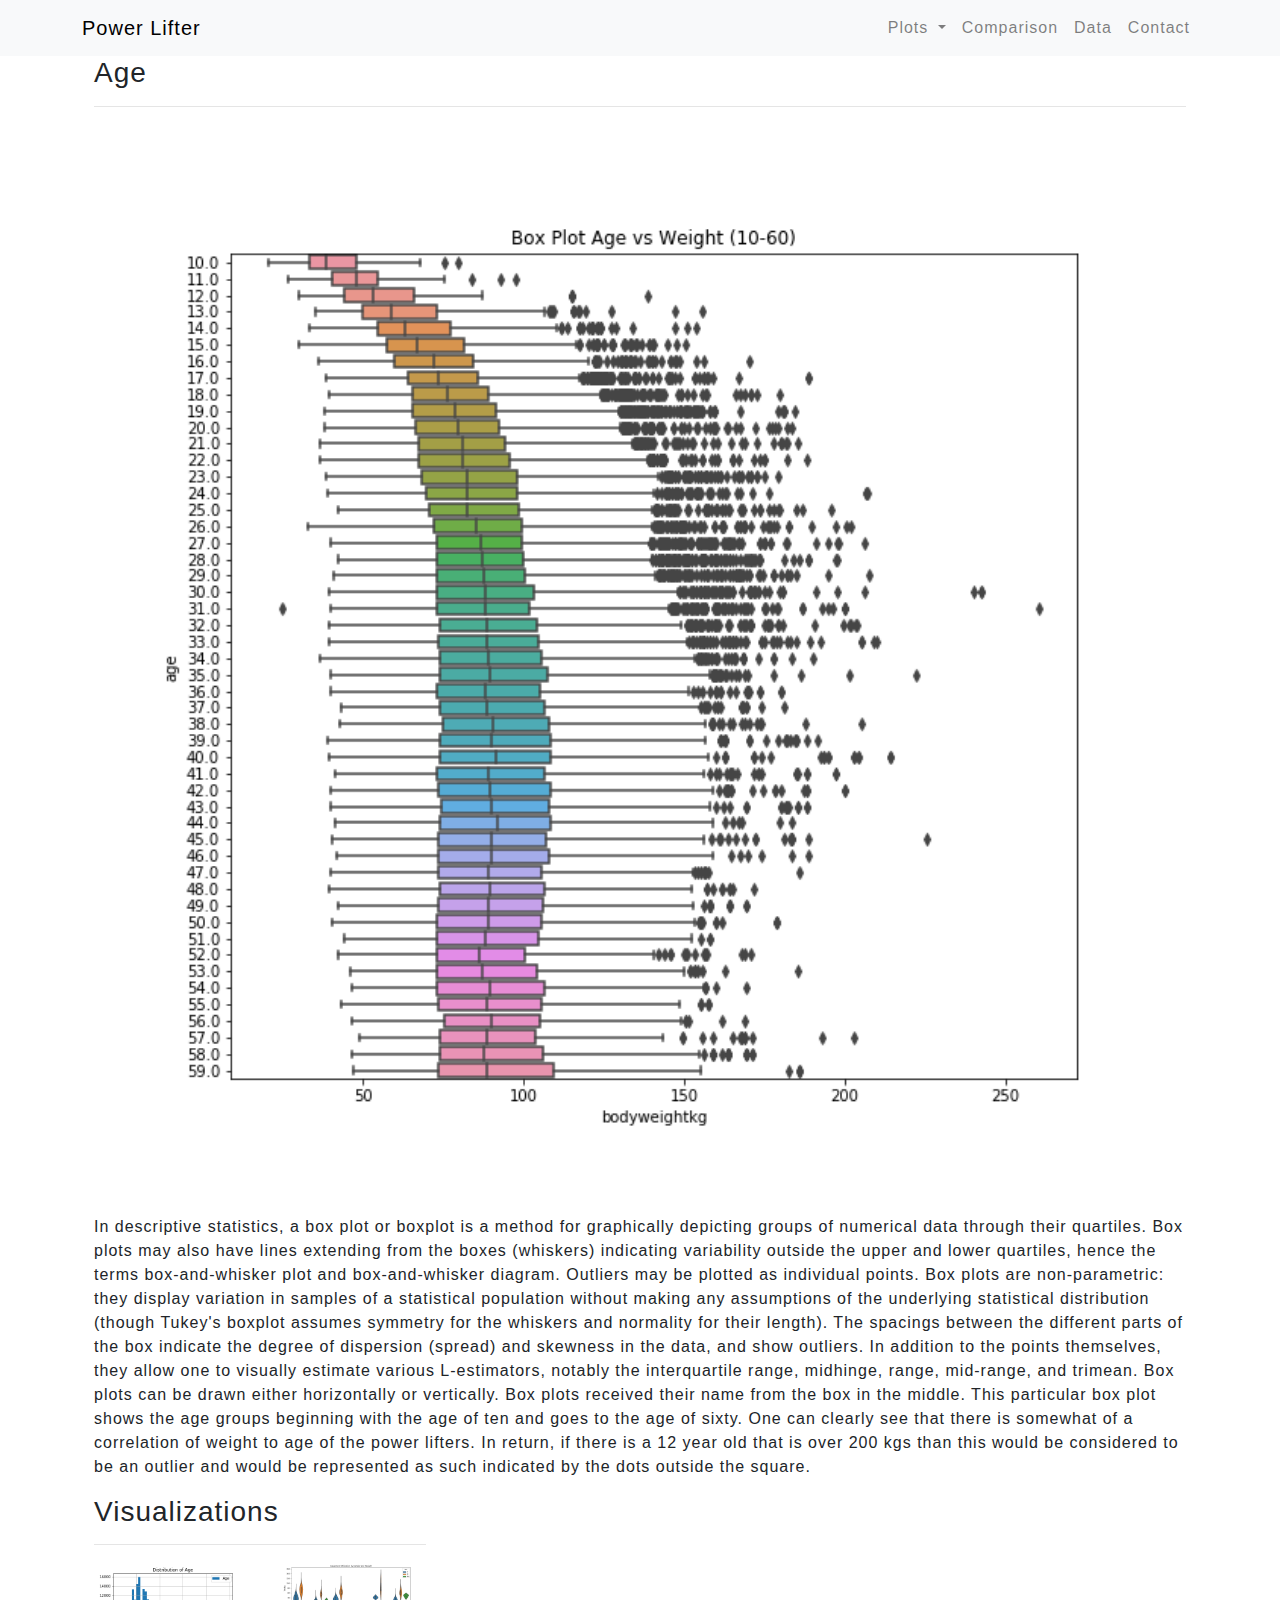
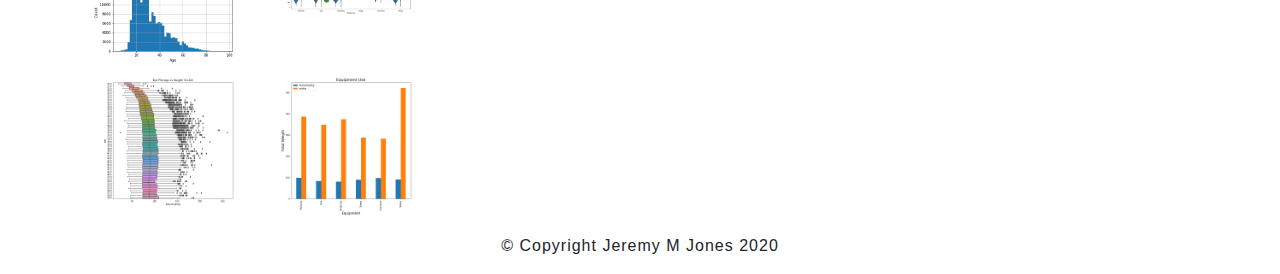
<file: WebVisualizations/assets/Age vs Weight.html>
<!DOCTYPE html>
<html lang="en">

<head>
  <meta charset="UTF-8">
  <title>Age Vs Weight</title>
  <link rel="stylesheet" href="https://stackpath.bootstrapcdn.com/bootstrap/4.3.1/css/bootstrap.min.css" integrity="sha384-ggOyR0iXCbMQv3Xipma34MD+dH/1fQ784/j6cY/iJTQUOhcWr7x9JvoRxT2MZw1T" crossorigin="anonymous">

  <script src="https://code.jquery.com/jquery-3.3.1.slim.min.js" integrity="sha384-q8i/X+965DzO0rT7abK41JStQIAqVgRVzpbzo5smXKp4YfRvH+8abtTE1Pi6jizo" crossorigin="anonymous"></script>
  <script src="https://cdnjs.cloudflare.com/ajax/libs/popper.js/1.14.7/umd/popper.min.js" integrity="sha384-UO2eT0CpHqdSJQ6hJty5KVphtPhzWj9WO1clHTMGa3JDZwrnQq4sF86dIHNDz0W1" crossorigin="anonymous"></script>
  <script src="https://stackpath.bootstrapcdn.com/bootstrap/4.3.1/js/bootstrap.min.js" integrity="sha384-JjSmVgyd0p3pXB1rRibZUAYoIIy6OrQ6VrjIEaFf/nJGzIxFDsf4x0xIM+B07jRM" crossorigin="anonymous"></script>

  <link href="css/styles.css" rel="stylesheet" />
</head>
<body>
    <!--Navbar adjustments-->
    <nav class="navbar navbar-expand-lg navbar-light bg-light">
        <div class="container">
            <a class="navbar-brand text-black" href="index.html">Power Lifter</a>
            <button class="navbar-toggler" type="button" data-toggle="collapse" data-target="#navbarSupportedContent" aria-controls="navbarSupportedContent" aria-expanded="false" aria-label="Toggle navigation">
                <span class="navbar-toggler-icon"></span>
            </button>
                
            <div class="collapse navbar-collapse" id="navbarSupportedContent">
                <ul class="navbar-nav ml-auto">    
                    <li class="nav-item dropdown">
                        <a class="nav-link dropdown-toggle" href="#" id="navbarDropdown" role="button" data-toggle="dropdown" aria-haspopup="true" aria-expanded="false">
                            Plots
                        </a>
                        <div class="dropdown-menu dropdown-menu-right" aria-labelledby="navbarDropdown">
                            <a class="dropdown-item" href="Age.html">Age Histogram</a>
                            <a class="dropdown-item" href="Equipment By Gender.html">Equipment By Gender</a>
                            <a class="dropdown-item" href="Age vs Weight.html">Age Vs Weight</a>
                            <a class="dropdown-item" href="Equipment Use.html">Equipment Use</a>
                        </div>
                    </li>
                    <li class="nav-item">
                        <a class="nav-link" href="index.html">Comparison</a>
                    </li>
                    <li class="nav-item">
                        <a class="nav-link" href="Table.html">Data</a>
                    </li>
                    <li class="nav-item">
                        <a class="nav-link" href="index.html">Contact</a>
                    </li>
                </ul>
            </div>
        </div>
    </nav>

    <div class="container content">
        <div class="row">
            <div class="col-md-12">
                <div class="col-md-12">
                    <h3>Age</h3>
                    <hr>
                    
                    <img src="assets/img/boxplot.png" width="100%" alt="Age Vs Weight">
                    
                    <br>
                    <p> In descriptive statistics, a box plot or boxplot is a method for graphically depicting groups of numerical data through their quartiles. Box plots may also have lines extending from the boxes (whiskers) indicating variability outside the upper and lower quartiles, hence the terms box-and-whisker plot and box-and-whisker diagram. 
                        Outliers may be plotted as individual points. Box plots are non-parametric: they display variation in samples of a statistical population without making any assumptions of the underlying statistical distribution (though Tukey's boxplot assumes symmetry for the whiskers and normality for their length). 
                        The spacings between the different parts of the box indicate the degree of dispersion (spread) and skewness in the data, and show outliers. In addition to the points themselves, they allow one to visually estimate various L-estimators, notably the interquartile range, midhinge, range, mid-range, and trimean. Box plots can be drawn either horizontally or vertically. 
                        Box plots received their name from the box in the middle.   
                    
                        This particular box plot shows the age groups beginning with the age of ten and goes to the age of sixty.  One can clearly see that there is somewhat of a correlation of weight to age of the power lifters.  In return, if there is a 12 year old that is over 200 kgs than this would be considered to be an outlier and would be represented as such indicated by the dots outside the square. </p>
                </div>
            </div>
<!--visualization part of the page-->            
            <div class="col-md-4">
                <div class="col-md-12">
                    <h3>Visualizations</h3>
                    <hr>
                    <div class="row">
                        <div class="col-3 col-md-6">
                            <a href="Age.html"><img src="assets/img/age.png" width="100%" alt="Age">
                            </a>
                        </div>
                        
                        <div class="col-3 col-md-6">
                            <a href="Equipment By Gender.html"><img class="pic" src="assets/img/violin.png" width="100%" alt="Equipment By Gender"></a>
                        </div>
                    
                        <div class="col-3 col-md-6">
                            <a href="Age vs Weight.html"><img src="assets/img/boxplot.png" width="100%" alt="Age vs Weight"></a>
                            
                        </div>
                        
                        <div class="col-3 col-md-6">
                            
                            <a href="Equipment Use.html"><img src="assets/img/equipment_use2.png" width="100%" alt="Equipment Use"></a>
                        </div>
                    </div>
                </div>
            </div>            
        </div>    
    </div>
    <!-- Footer -->
    <footer class="page-footer font-small footer-dark">
        <div class="footer-copyright text-center py-3">© Copyright Jeremy M Jones 2020
        </div>      
    </footer>
</body>
</html>
</file>
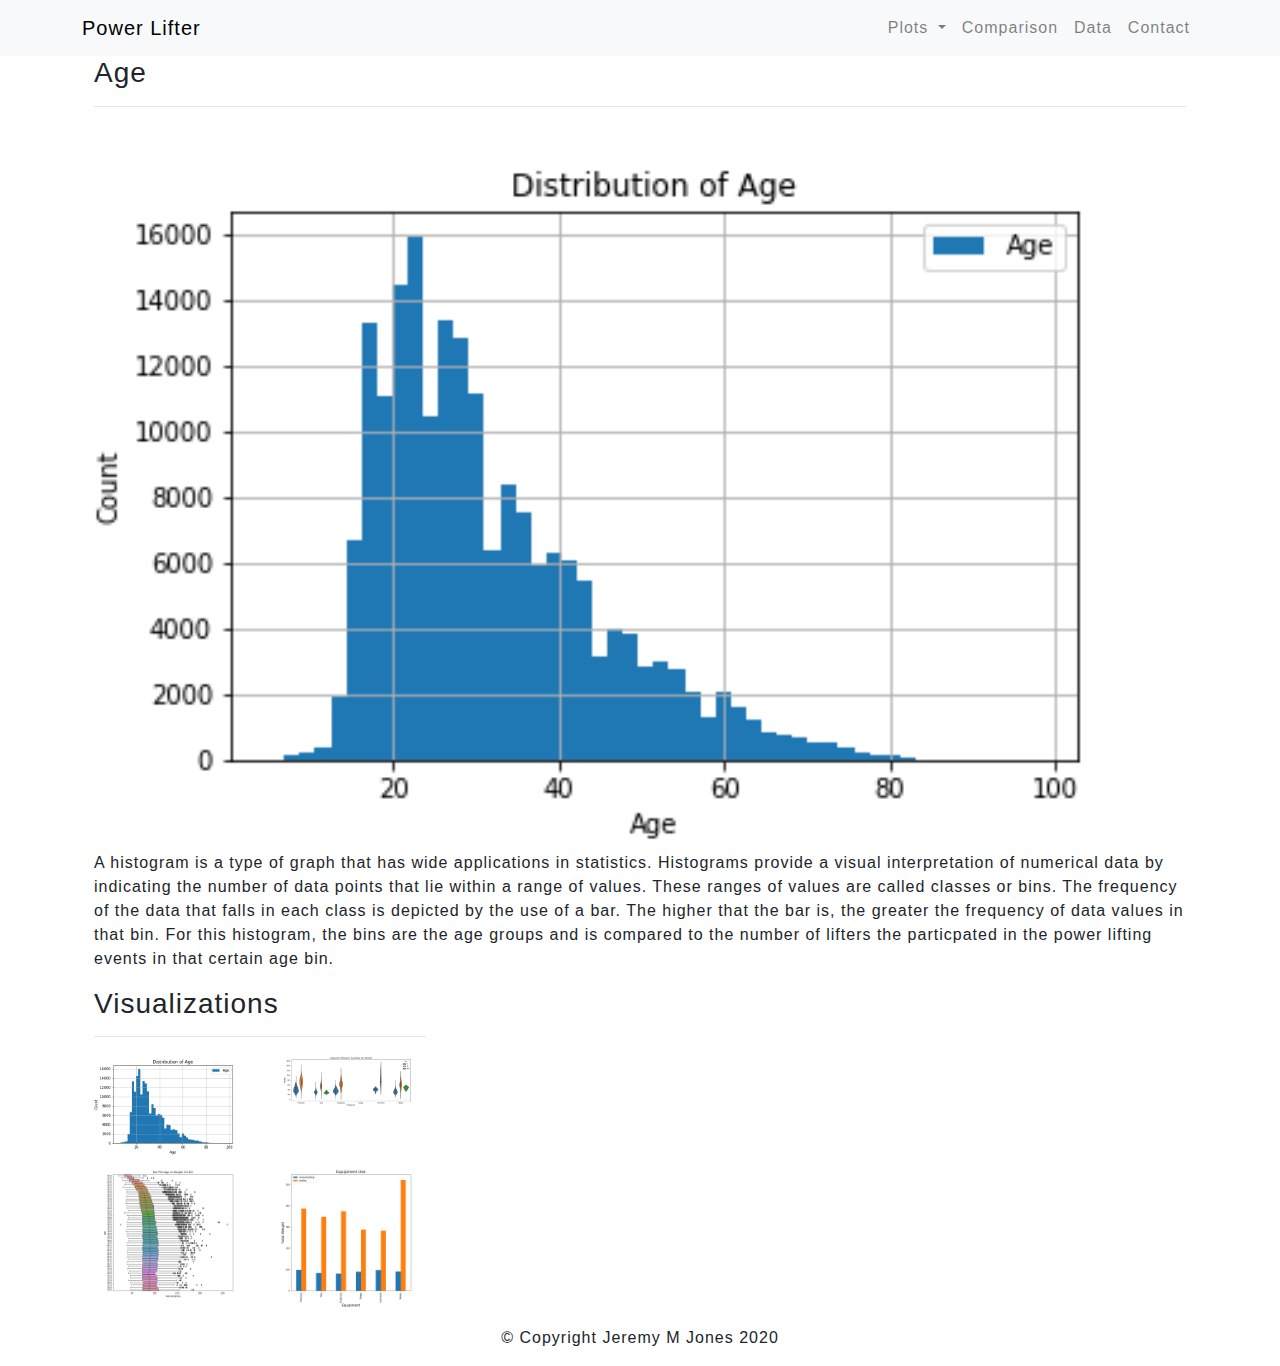
<file: WebVisualizations/assets/Age.html>
<!DOCTYPE html>
<html lang="en">

<head>
  <meta charset="UTF-8">
  <title>Age Histogram</title>
  <link rel="stylesheet" href="https://stackpath.bootstrapcdn.com/bootstrap/4.3.1/css/bootstrap.min.css" integrity="sha384-ggOyR0iXCbMQv3Xipma34MD+dH/1fQ784/j6cY/iJTQUOhcWr7x9JvoRxT2MZw1T" crossorigin="anonymous">

  <script src="https://code.jquery.com/jquery-3.3.1.slim.min.js" integrity="sha384-q8i/X+965DzO0rT7abK41JStQIAqVgRVzpbzo5smXKp4YfRvH+8abtTE1Pi6jizo" crossorigin="anonymous"></script>
  <script src="https://cdnjs.cloudflare.com/ajax/libs/popper.js/1.14.7/umd/popper.min.js" integrity="sha384-UO2eT0CpHqdSJQ6hJty5KVphtPhzWj9WO1clHTMGa3JDZwrnQq4sF86dIHNDz0W1" crossorigin="anonymous"></script>
  <script src="https://stackpath.bootstrapcdn.com/bootstrap/4.3.1/js/bootstrap.min.js" integrity="sha384-JjSmVgyd0p3pXB1rRibZUAYoIIy6OrQ6VrjIEaFf/nJGzIxFDsf4x0xIM+B07jRM" crossorigin="anonymous"></script>

  <link href="css/styles.css" rel="stylesheet" />
</head>
<body>
    <!--Navbar adjustments-->
    <nav class="navbar navbar-expand-lg navbar-light bg-light">
        <div class="container">
            <a class="navbar-brand text-black" href="index.html">Power Lifter</a>
            <button class="navbar-toggler" type="button" data-toggle="collapse" data-target="#navbarSupportedContent" aria-controls="navbarSupportedContent" aria-expanded="false" aria-label="Toggle navigation">
                <span class="navbar-toggler-icon"></span>
            </button>
                
            <div class="collapse navbar-collapse" id="navbarSupportedContent">
                <ul class="navbar-nav ml-auto">    
                    <li class="nav-item dropdown">
                        <a class="nav-link dropdown-toggle" href="#" id="navbarDropdown" role="button" data-toggle="dropdown" aria-haspopup="true" aria-expanded="false">
                            Plots
                        </a>
                        <div class="dropdown-menu dropdown-menu-right" aria-labelledby="navbarDropdown">
                            <a class="dropdown-item" href="Age.html">Age Histogram</a>
                            <a class="dropdown-item" href="Equipment By Gender.html">Equipment By Gender</a>
                            <a class="dropdown-item" href="Age vs Weight.html">Age Vs Weight</a>
                            <a class="dropdown-item" href="Equipment Use.html">Equipment Use</a>
                        </div>
                    </li>
                    <li class="nav-item">
                        <a class="nav-link" href="index.html">Comparison</a>
                    </li>
                    <li class="nav-item">
                        <a class="nav-link" href="Table.html">Data</a>
                    </li>
                    <li class="nav-item">
                        <a class="nav-link" href="index.html">Contact</a>
                    </li>
                </ul>
            </div>
        </div>
    </nav>

    <div class="container content">
        <div class="row">
            <div class="col-md-12">
                <div class="col-md-12">
                    <h3>Age</h3>
                    <hr>
                    
                    <img src="assets/img/age.png" width="100%" alt="Age Histogram">
                    <br>
                    <p> A histogram is a type of graph that has wide applications in statistics. Histograms provide a visual interpretation of numerical data by indicating the number of data points that lie within a range of values. These ranges of values are called classes or bins. The frequency of the data that falls in each class is depicted by the use of a bar. The higher that the bar is, the greater the frequency of data values in that bin.
                        For this histogram, the bins are the age groups and is compared to the number of lifters the particpated in the power lifting events in that certain age bin.    </p>
                </div>
            </div>
<!--visualization part of the page-->            
            <div class="col-md-4">
                <div class="col-md-12">
                    <h3>Visualizations</h3>
                    <hr>
                    <div class="row">
                        <div class="col-3 col-md-6">
                            <a href="Age.html"><img src="assets/img/age.png" width="100%" alt="Age">
                            </a>
                        </div>
                        
                        <div class="col-3 col-md-6">
                            <a href="Equipment By Gender.html"><img class="pic" src="assets/img/violin.png" width="100%" alt="Equipment By Gender"></a>
                        </div>
                    
                        <div class="col-3 col-md-6">
                            <a href="Age vs Weight.html"><img src="assets/img/boxplot.png" width="100%" alt="Age vs Weight"></a>
                            
                        </div>
                        
                        <div class="col-3 col-md-6">
                            
                            <a href="Equipment Use.html"><img src="assets/img/equipment_use2.png" width="100%" alt="Equipment Use"></a>
                        </div>
                    </div>
                </div>
            </div>            
        </div>    
    </div>
    <!-- Footer -->
    <footer class="page-footer font-small footer-dark">
        <div class="footer-copyright text-center py-3">© Copyright Jeremy M Jones 2020
        </div>      
    </footer>
</body>
</html>
</file>
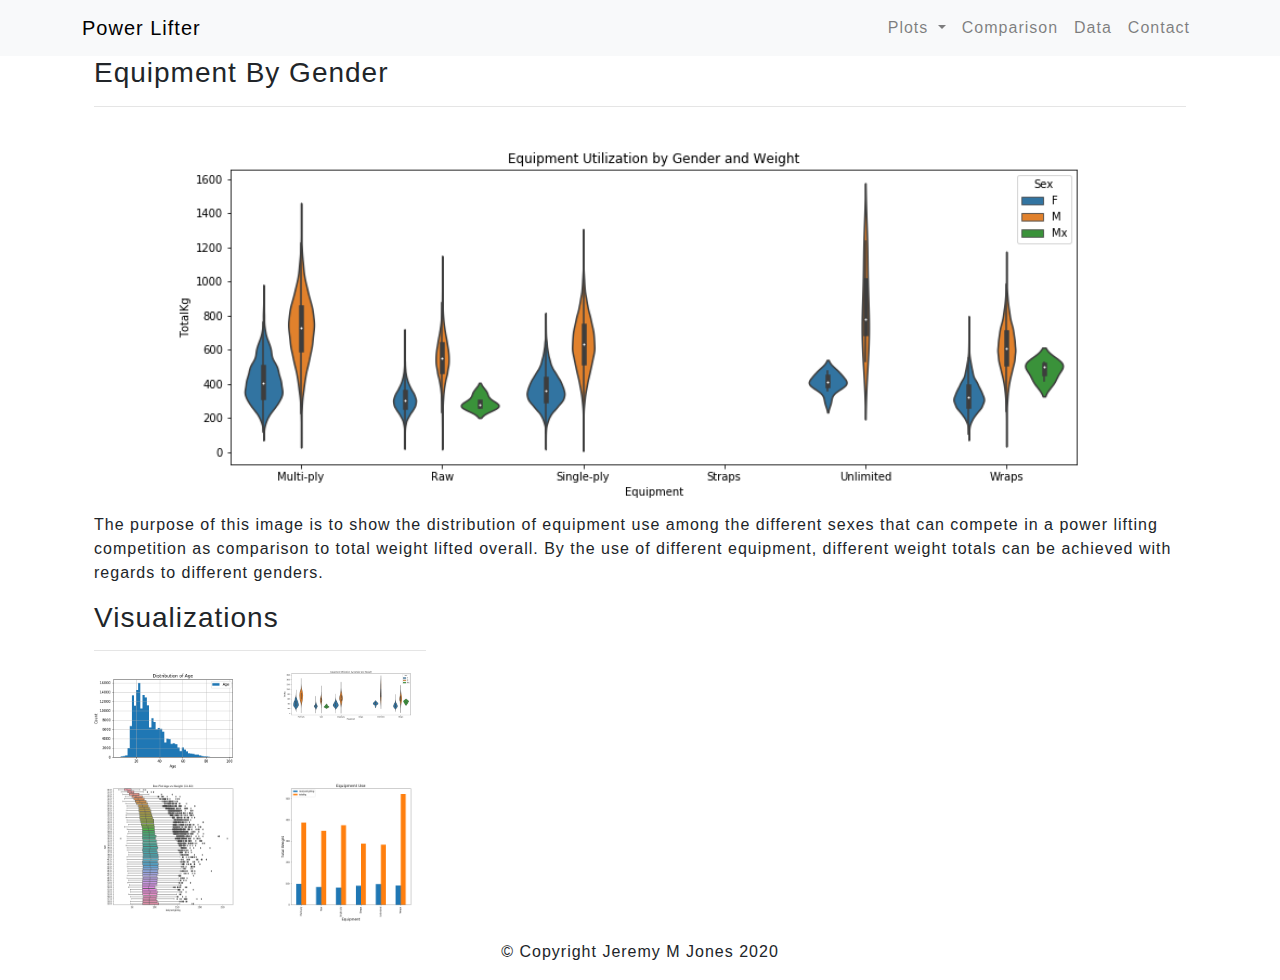
<file: WebVisualizations/assets/Equipment By Gender.html>
<!DOCTYPE html>
<html lang="en">

<head>
  <meta charset="UTF-8">
  <title>Equipment By Gender</title>
  <link rel="stylesheet" href="https://stackpath.bootstrapcdn.com/bootstrap/4.3.1/css/bootstrap.min.css" integrity="sha384-ggOyR0iXCbMQv3Xipma34MD+dH/1fQ784/j6cY/iJTQUOhcWr7x9JvoRxT2MZw1T" crossorigin="anonymous">

  <script src="https://code.jquery.com/jquery-3.3.1.slim.min.js" integrity="sha384-q8i/X+965DzO0rT7abK41JStQIAqVgRVzpbzo5smXKp4YfRvH+8abtTE1Pi6jizo" crossorigin="anonymous"></script>
  <script src="https://cdnjs.cloudflare.com/ajax/libs/popper.js/1.14.7/umd/popper.min.js" integrity="sha384-UO2eT0CpHqdSJQ6hJty5KVphtPhzWj9WO1clHTMGa3JDZwrnQq4sF86dIHNDz0W1" crossorigin="anonymous"></script>
  <script src="https://stackpath.bootstrapcdn.com/bootstrap/4.3.1/js/bootstrap.min.js" integrity="sha384-JjSmVgyd0p3pXB1rRibZUAYoIIy6OrQ6VrjIEaFf/nJGzIxFDsf4x0xIM+B07jRM" crossorigin="anonymous"></script>

  <link href="css/styles.css" rel="stylesheet" />
</head>
<body>
    <!--Navbar adjustments-->
    <nav class="navbar navbar-expand-lg navbar-light bg-light">
        <div class="container">
            <a class="navbar-brand text-black" href="index.html">Power Lifter</a>
            <button class="navbar-toggler" type="button" data-toggle="collapse" data-target="#navbarSupportedContent" aria-controls="navbarSupportedContent" aria-expanded="false" aria-label="Toggle navigation">
                <span class="navbar-toggler-icon"></span>
            </button>
                
            <div class="collapse navbar-collapse" id="navbarSupportedContent">
                <ul class="navbar-nav ml-auto">    
                    <li class="nav-item dropdown">
                        <a class="nav-link dropdown-toggle" href="#" id="navbarDropdown" role="button" data-toggle="dropdown" aria-haspopup="true" aria-expanded="false">
                            Plots
                        </a>
                        <div class="dropdown-menu dropdown-menu-right" aria-labelledby="navbarDropdown">
                            <a class="dropdown-item" href="Age.html">Age Histograph</a>
                            <a class="dropdown-item" href="Equipment By Gender.html">Equipment By Gender</a>
                            <a class="dropdown-item" href="Age vs Weight.html">Age Vs Weight</a>
                            <a class="dropdown-item" href="Equipment Use.html">Equipment Use</a>
                        </div>
                    </li>
                    <li class="nav-item">
                        <a class="nav-link" href="index.html">Comparison</a>
                    </li>
                    <li class="nav-item">
                        <a class="nav-link" href="Table.html">Data</a>
                    </li>
                    <li class="nav-item">
                        <a class="nav-link" href="index.html">Contact</a>
                    </li>
                </ul>
            </div>
        </div>
    </nav>

    <div class="container content">
        <div class="row">
            <div class="col-md-12">
                <div class="col-md-12">
                    <h3>Equipment By Gender</h3>
                    <hr>
                    
                    <img src="assets/img/violin.png" width="100%" alt="Equipment By Gender">
                    <br>
                    <p> The purpose of this image is to show the distribution of equipment use among the different sexes that can compete in a power lifting competition as comparison to total weight lifted overall.  By the use of different equipment, different weight totals can be achieved with regards to different genders.  </p>
                </div>
            </div>
<!--visualization part of the page-->            
            <div class="col-md-4">
                <div class="col-md-12">
                    <h3>Visualizations</h3>
                    <hr>
                    <div class="row">
                        <div class="col-3 col-md-6">
                            <a href="Age.html"><img src="assets/img/age.png" width="100%" alt="Age">
                            </a>
                        </div>
                        
                        <div class="col-3 col-md-6">
                            <a href="Equipment By Gender.html"><img class="pic" src="assets/img/violin.png" width="100%" alt="Equipment By Gender"></a>
                        </div>
                    
                        <div class="col-3 col-md-6">
                            <a href="Age vs Weight.html"><img src="assets/img/boxplot.png" width="100%" alt="Age vs Weight"></a>
                            
                        </div>
                        
                        <div class="col-3 col-md-6">
                            
                            <a href="Equipment Use.html"><img src="assets/img/equipment_use2.png" width="100%" alt="Equipment Use"></a>
                        </div>
                    </div>
                </div>
            </div>            
        </div>    
    </div>
    <!-- Footer -->
    <footer class="page-footer font-small footer-dark">
        <div class="footer-copyright text-center py-3">© Copyright Jeremy M Jones 2020
        </div>      
    </footer>
</body>
</html>
</file>
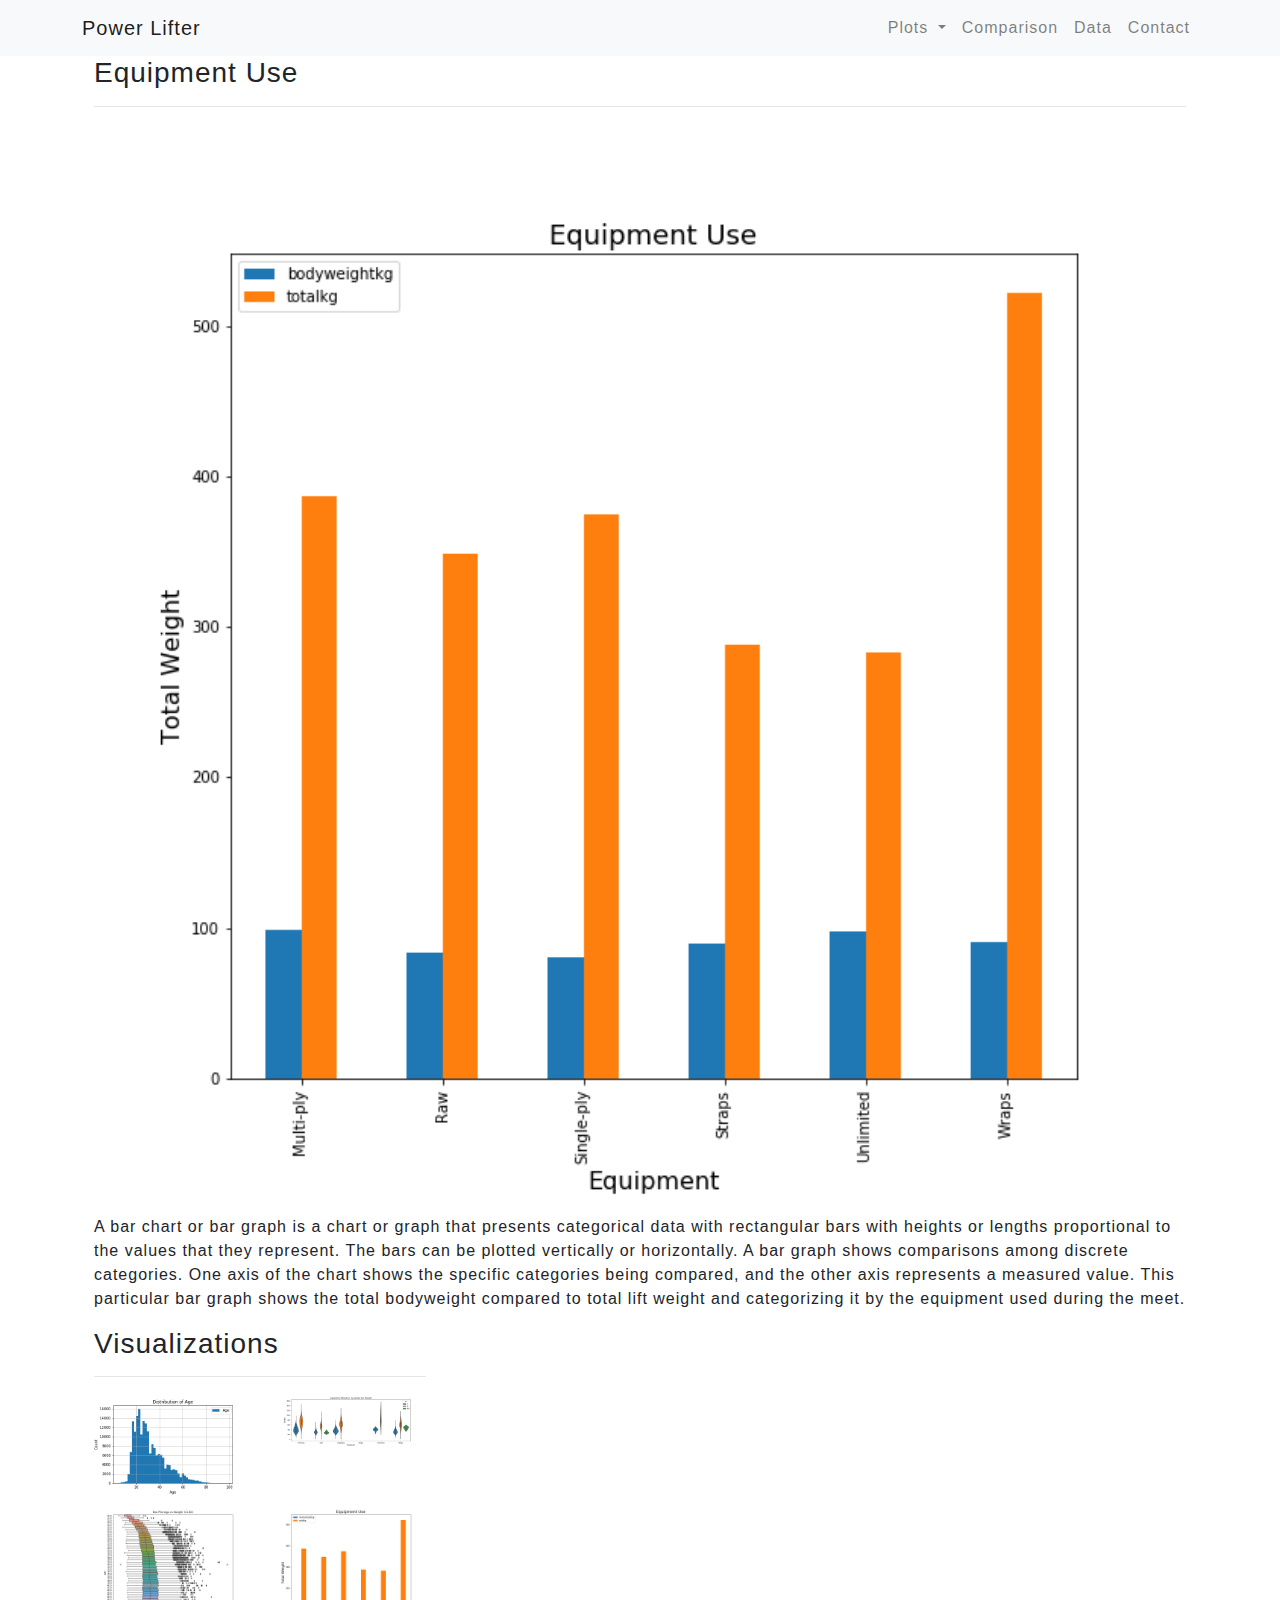
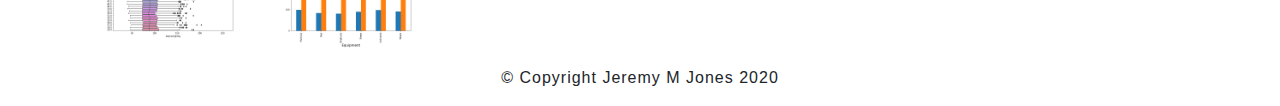
<file: WebVisualizations/assets/Equipment Use.html>
<!DOCTYPE html>
<html lang="en">

<head>
  <meta charset="UTF-8">
  <title>Equipment Use</title>
  <link rel="stylesheet" href="https://stackpath.bootstrapcdn.com/bootstrap/4.3.1/css/bootstrap.min.css" integrity="sha384-ggOyR0iXCbMQv3Xipma34MD+dH/1fQ784/j6cY/iJTQUOhcWr7x9JvoRxT2MZw1T" crossorigin="anonymous">

  <script src="https://code.jquery.com/jquery-3.3.1.slim.min.js" integrity="sha384-q8i/X+965DzO0rT7abK41JStQIAqVgRVzpbzo5smXKp4YfRvH+8abtTE1Pi6jizo" crossorigin="anonymous"></script>
  <script src="https://cdnjs.cloudflare.com/ajax/libs/popper.js/1.14.7/umd/popper.min.js" integrity="sha384-UO2eT0CpHqdSJQ6hJty5KVphtPhzWj9WO1clHTMGa3JDZwrnQq4sF86dIHNDz0W1" crossorigin="anonymous"></script>
  <script src="https://stackpath.bootstrapcdn.com/bootstrap/4.3.1/js/bootstrap.min.js" integrity="sha384-JjSmVgyd0p3pXB1rRibZUAYoIIy6OrQ6VrjIEaFf/nJGzIxFDsf4x0xIM+B07jRM" crossorigin="anonymous"></script>

  <link href="css/styles.css" rel="stylesheet" />
</head>
<body>
    <!--Navbar adjustments-->
    <nav class="navbar navbar-expand-lg navbar-light bg-light">
        <div class="container">
            <a class="navbar-brand text-red" href="index.html">Power Lifter</a>
            <button class="navbar-toggler" type="button" data-toggle="collapse" data-target="#navbarSupportedContent" aria-controls="navbarSupportedContent" aria-expanded="false" aria-label="Toggle navigation">
                <span class="navbar-toggler-icon"></span>
            </button>
                
            <div class="collapse navbar-collapse" id="navbarSupportedContent">
                <ul class="navbar-nav ml-auto">    
                    <li class="nav-item dropdown">
                        <a class="nav-link dropdown-toggle" href="#" id="navbarDropdown" role="button" data-toggle="dropdown" aria-haspopup="true" aria-expanded="false">
                            Plots
                        </a>
                        <div class="dropdown-menu dropdown-menu-right" aria-labelledby="navbarDropdown">
                            <a class="dropdown-item" href="Age.html">Age Histogram</a>
                            <a class="dropdown-item" href="Equipment By Gender.html">Equipment By Gender</a>
                            <a class="dropdown-item" href="Age vs Weight.html">Age Vs Weight</a>
                            <a class="dropdown-item" href="Equipment Use.html">Equipment Use</a>
                        </div>
                    </li>
                    <li class="nav-item">
                        <a class="nav-link" href="index.html">Comparison</a>
                    </li>
                    <li class="nav-item">
                        <a class="nav-link" href="Table.html">Data</a>
                    </li>
                    <li class="nav-item">
                        <a class="nav-link" href="index.html">Contact</a>
                    </li>
                </ul>
            </div>
        </div>
    </nav>

    <div class="container content">
        <div class="row">
            <div class="col-md-12">
                <div class="col-md-12">
                    <h3>Equipment Use</h3>
                    <hr>
                    
                    <img src="assets/img/equipment_use2.png" width="100%" alt="Equipment Use">
                    
                    <br>
                    <p> A bar chart or bar graph is a chart or graph that presents categorical data with rectangular bars with heights or lengths proportional to the values that they represent. The bars can be plotted vertically or horizontally.

                        A bar graph shows comparisons among discrete categories. One axis of the chart shows the specific categories being compared, and the other axis represents a measured value.  
                    
                        This particular bar graph shows the total bodyweight compared to total lift weight and categorizing it by the equipment used during the meet. </p>
                </div>
            </div>
<!--visualization part of the page-->            
            <div class="col-md-4">
                <div class="col-md-12">
                    <h3>Visualizations</h3>
                    <hr>
                    <div class="row">
                        <div class="col-3 col-md-6">
                            <a href="Age.html"><img src="assets/img/age.png" width="100%" alt="Age">
                            </a>
                        </div>
                        
                        <div class="col-3 col-md-6">
                            <a href="Equipment By Gender.html"><img class="pic" src="assets/img/violin.png" width="100%" alt="Equipment By Gender"></a>
                        </div>
                    
                        <div class="col-3 col-md-6">
                            <a href="Age vs Weight.html"><img src="assets/img/boxplot.png" width="100%" alt="Age vs Weight"></a>
                            
                        </div>
                        
                        <div class="col-3 col-md-6">
                            
                            <a href="Equipment Use.html"><img src="assets/img/equipment_use2.png" width="100%" alt="Equipment Use"></a>
                        </div>
                    </div>
                </div>
            </div>            
        </div>    
    </div>
    <!-- Footer -->
    <footer class="page-footer font-small footer-dark">
        <div class="footer-copyright text-center py-3">© Copyright Jeremy M Jones 2020
        </div>      
    </footer>
</body>
</html>
</file>
